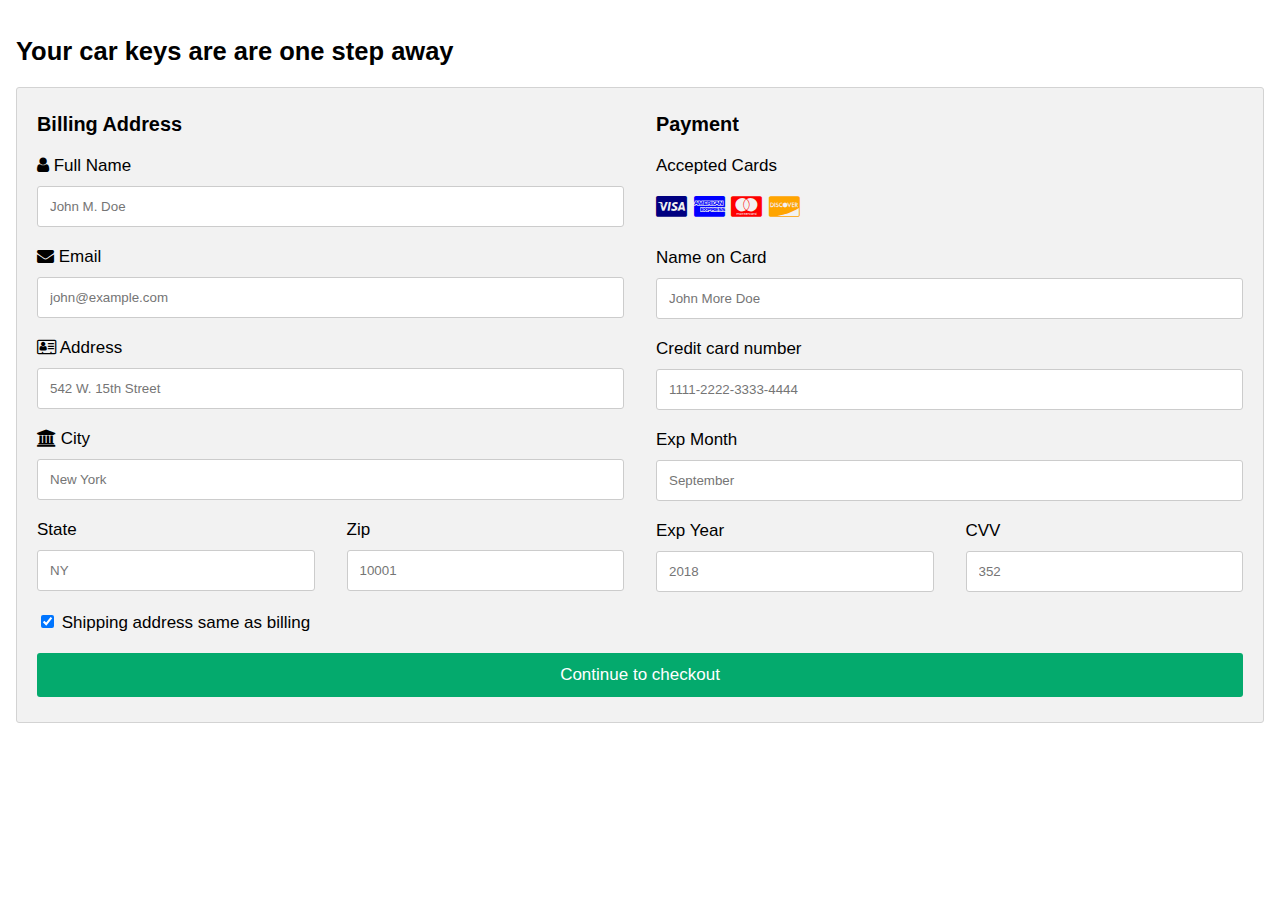
<file: templates/payment.html>
<!DOCTYPE html>
<html>
<head>
<meta name="viewport" content="width=device-width, initial-scale=1">
<link rel="stylesheet" href="https://cdnjs.cloudflare.com/ajax/libs/font-awesome/4.7.0/css/font-awesome.min.css">
<style>
body {
  font-family: Arial;
  font-size: 17px;
  padding: 8px;
}

* {
  box-sizing: border-box;
}

.row {
  display: -ms-flexbox; /* IE10 */
  display: flex;
  -ms-flex-wrap: wrap; /* IE10 */
  flex-wrap: wrap;
  margin: 0 -16px;
}

.col-25 {
  -ms-flex: 25%; /* IE10 */
  flex: 25%;
}

.col-50 {
  -ms-flex: 50%; /* IE10 */
  flex: 50%;
}

.col-75 {
  -ms-flex: 75%; /* IE10 */
  flex: 75%;
}

.col-25,
.col-50,
.col-75 {
  padding: 0 16px;
}

.container {
  background-color: #f2f2f2;
  padding: 5px 20px 15px 20px;
  border: 1px solid lightgrey;
  border-radius: 3px;
}

input[type=text] {
  width: 100%;
  margin-bottom: 20px;
  padding: 12px;
  border: 1px solid #ccc;
  border-radius: 3px;
}

label {
  margin-bottom: 10px;
  display: block;
}

.icon-container {
  margin-bottom: 20px;
  padding: 7px 0;
  font-size: 24px;
}

.btn {
  background-color: #04AA6D;
  color: white;
  padding: 12px;
  margin: 10px 0;
  border: none;
  width: 100%;
  border-radius: 3px;
  cursor: pointer;
  font-size: 17px;
}

.btn:hover {
  background-color: #45a049;
}

a {
  color: #2196F3;
}

hr {
  border: 1px solid lightgrey;
}

span.price {
  float: right;
  color: grey;
}

/* Responsive layout - when the screen is less than 800px wide, make the two columns stack on top of each other instead of next to each other (also change the direction - make the "cart" column go on top) */
@media (max-width: 800px) {
  .row {
    flex-direction: column-reverse;
  }
  .col-25 {
    margin-bottom: 20px;
  }
}
</style>
</head>
<body>

<h2>Your car keys are are one step away</h2>
<div class="row">
  <div class="col-75">
    <div class="container">
      <form action="/action_page.php">
      
        <div class="row">
          <div class="col-50">
            <h3>Billing Address</h3>
            <label for="fname"><i class="fa fa-user"></i> Full Name</label>
            <input type="text" id="fname" name="firstname" placeholder="John M. Doe">
            <label for="email"><i class="fa fa-envelope"></i> Email</label>
            <input type="text" id="email" name="email" placeholder="john@example.com">
            <label for="adr"><i class="fa fa-address-card-o"></i> Address</label>
            <input type="text" id="adr" name="address" placeholder="542 W. 15th Street">
            <label for="city"><i class="fa fa-institution"></i> City</label>
            <input type="text" id="city" name="city" placeholder="New York">

            <div class="row">
              <div class="col-50">
                <label for="state">State</label>
                <input type="text" id="state" name="state" placeholder="NY">
              </div>
              <div class="col-50">
                <label for="zip">Zip</label>
                <input type="text" id="zip" name="zip" placeholder="10001">
              </div>
            </div>
          </div>

          <div class="col-50">
            <h3>Payment</h3>
            <label for="fname">Accepted Cards</label>
            <div class="icon-container">
              <i class="fa fa-cc-visa" style="color:navy;"></i>
              <i class="fa fa-cc-amex" style="color:blue;"></i>
              <i class="fa fa-cc-mastercard" style="color:red;"></i>
              <i class="fa fa-cc-discover" style="color:orange;"></i>
            </div>
            <label for="cname">Name on Card</label>
            <input type="text" id="cname" name="cardname" placeholder="John More Doe">
            <label for="ccnum">Credit card number</label>
            <input type="text" id="ccnum" name="cardnumber" placeholder="1111-2222-3333-4444">
            <label for="expmonth">Exp Month</label>
            <input type="text" id="expmonth" name="expmonth" placeholder="September">
            <div class="row">
              <div class="col-50">
                <label for="expyear">Exp Year</label>
                <input type="text" id="expyear" name="expyear" placeholder="2018">
              </div>
              <div class="col-50">
                <label for="cvv">CVV</label>
                <input type="text" id="cvv" name="cvv" placeholder="352">
              </div>
            </div>
          </div>
          
        </div>
        <label>
          <input type="checkbox" checked="checked" name="sameadr"> Shipping address same as billing
        </label>
        <input type="submit" value="Continue to checkout" class="btn">
      </form>
    </div>
  </div>

</div>

</body>
</html>
</file>
